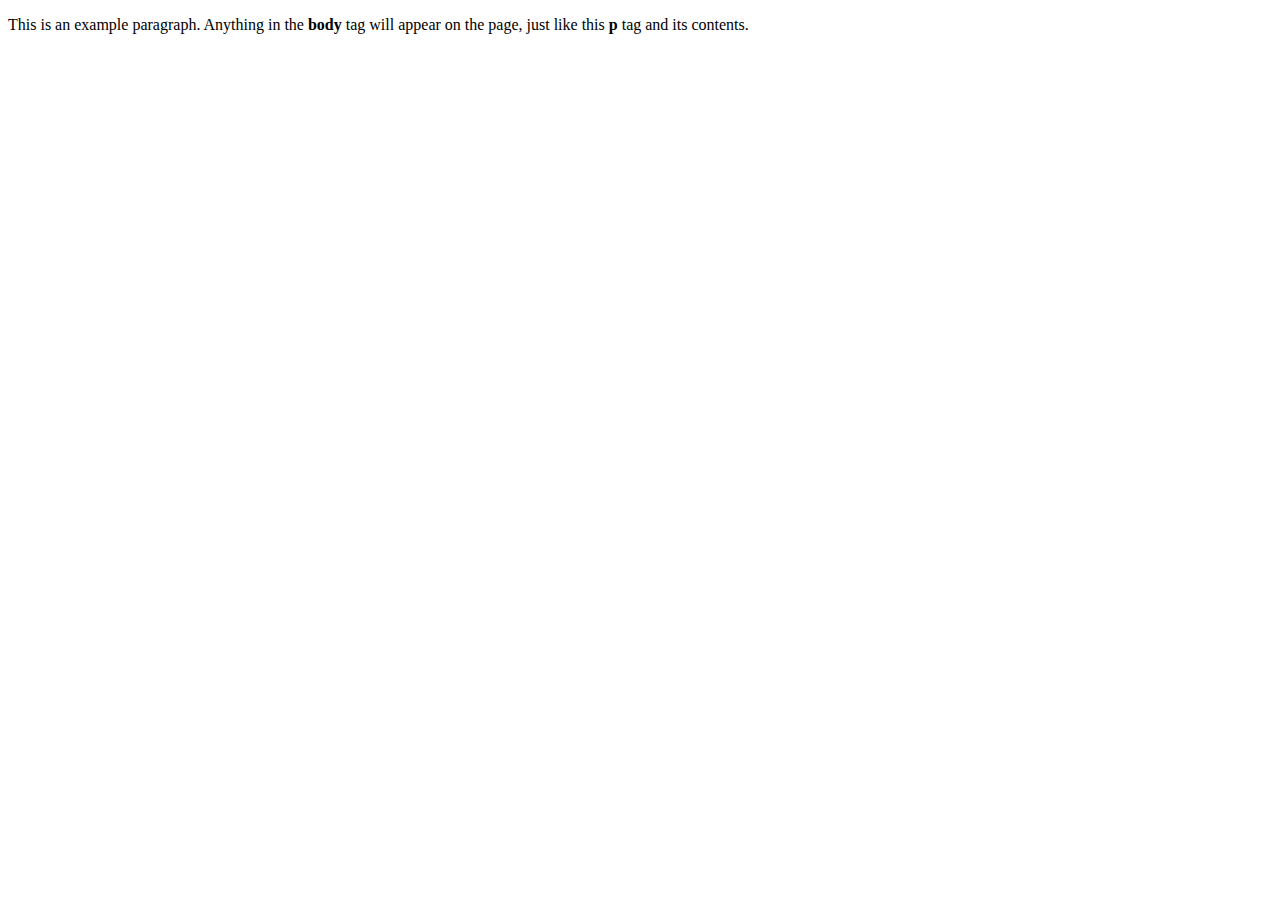
<file: index.html>
<!doctype html>
<html>
  <head>
    <title>This is the title of the webpage!</title>
  </head>
  <body>
   <p>This is an example paragraph. Anything in the <strong>body</strong> tag will appear on the page, just like this <strong>p</strong> tag and its contents.</p>
  </body>
</html>
</file>
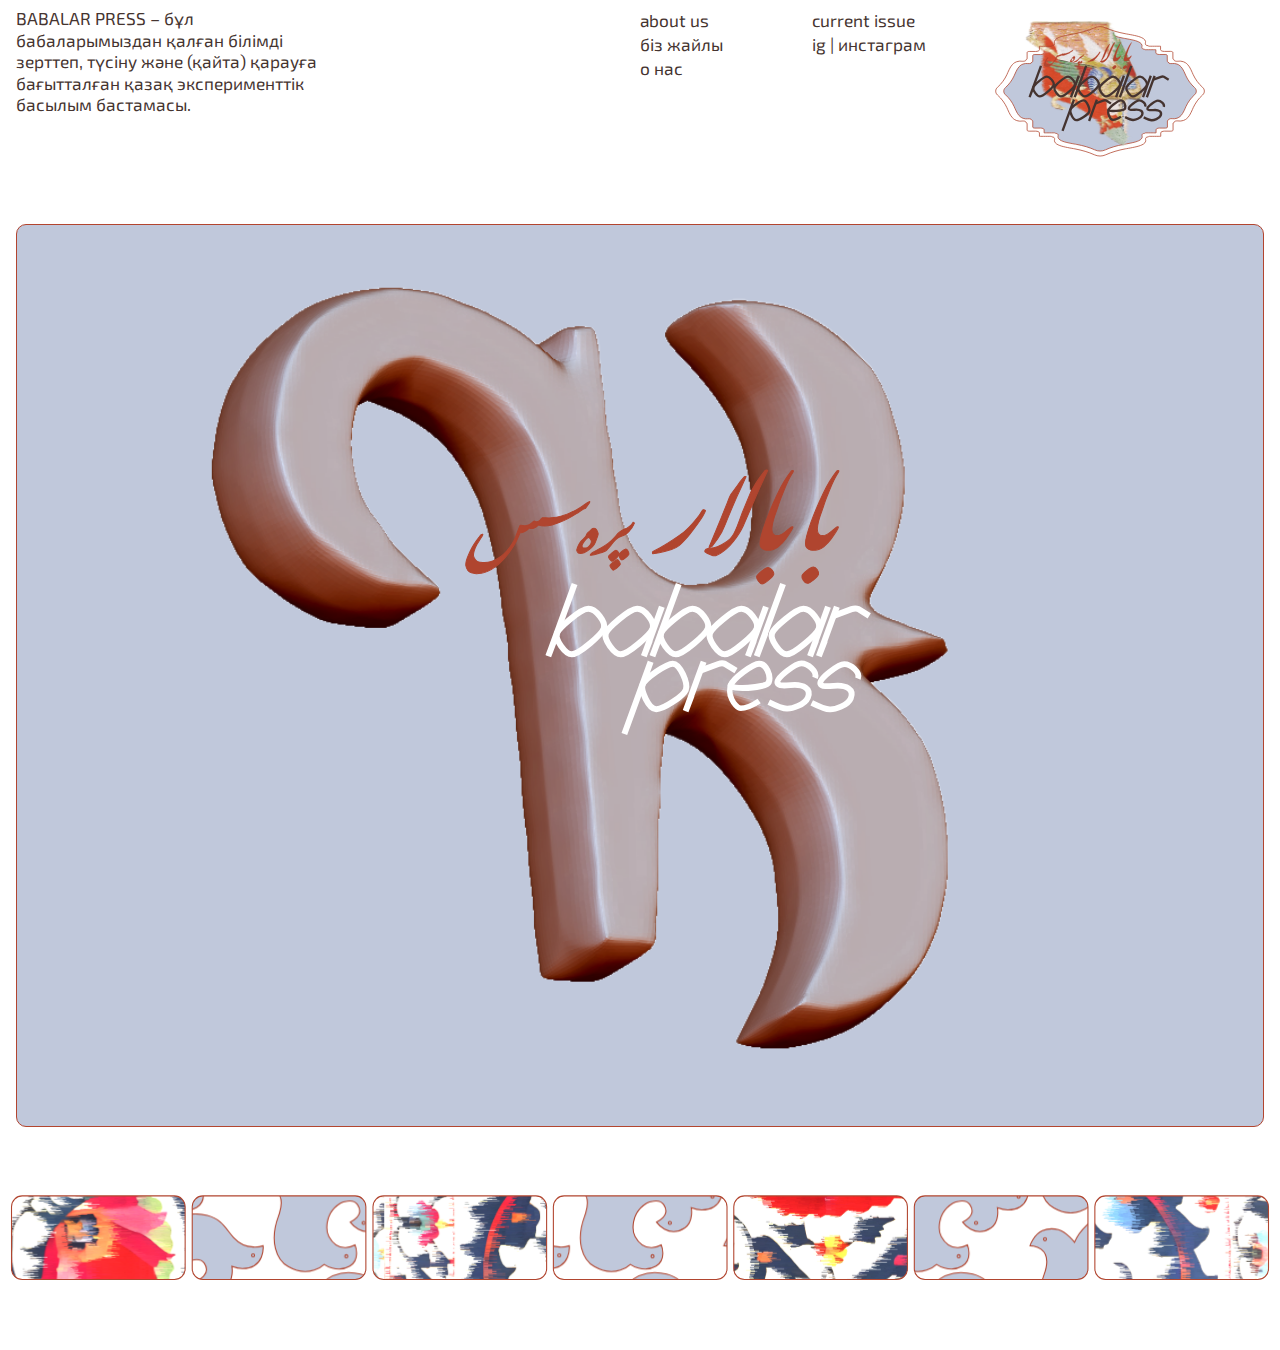
<file: docs/index.html>
<!doctype html>
<html>
  <head>
    <meta charset="utf-8">
    <meta name="viewport" content="width=device-width, initial-scale=1.0">
    <link href="css/style.css" type="text/css" rel="stylesheet">
    
    <!--fonts-->

    <link rel="preconnect" href="https://fonts.googleapis.com"> 
    <link rel="preconnect" href="https://fonts.gstatic.com" crossorigin> 
    <link href="https://fonts.googleapis.com/css2?family=Exo+2:ital,wght@0,100;0,200;0,300;0,400;0,500;0,600;0,700;0,800;0,900;1,100;1,200;1,300;1,400;1,500;1,600;1,700;1,800;1,900&family=Mulish:ital,wght@0,200;0,300;1,200;1,300&display=swap" rel="stylesheet">

    <script src="js/jquery-3.6.1.min.js"></script>
    <script>
      $( document ).ready(function() {
          console.log( "document loaded" );
      });
   
      $( window ).on( "load", function() {
          console.log( "window loaded" );
      });
      </script>

  </head>
  
  <body>


  <!--Homepage-->
  
  <div id="header">
  
    <div class="definition-marquee">
      <marquee id="marquee-definition">BABALAR PRESS – бұл бабаларымыздан қалған білімді зерттеп, түсіну және (қайта) қарауға бағытталған қазақ эксперименттік зерттеу, жазу және басылым бастамасы.</marquee>
    </div>


    <div class="grid-2">
      <div class="grid-2 def-div">
        <span id="definition" class="definition">BABALAR PRESS – бұл бабаларымыздан қалған білімді зерттеп, түсіну және (қайта) қарауға бағытталған қазақ эксперименттік зерттеу, жазу және басылым бастамасы.</span>
        <nav class="mobile-menu">menu</nav>
      </div>
    </div>
    <div class="grid-2">
      <div class="grid-4">
        <ul class="nav">
          <li><a id="link-about" href="about-us.html">about us</a></li>
          <li><a id="link-about" href="about-us.html">біз жайлы</a></li>
          <li><a id="link-about" href="about-us.html">о нас</a></li>
        </ul>
      </div>
      <div class="grid-4">
        <ul class="nav">
          <li><a id="" href="mailto:babalarpress@gmail.com">current issue</a></li>
          <li><a id="" href="https://www.instagram.com/babalarpress/" target="_blank">ig | инстаграм</a> 
          </li>
        </ul>
      </div>
      <div class="grid-4">
        <div class="nav logo">
          <a href="index.html"><img src="img/babalar-press-logo3.svg"></a>
        </div>
      </div>
    </div>
  
</div>

<div class="mobile-menu-content">

    <h2><a id="link-about" href="about-us.html">about us</a></h2>
    <h2><a id="link-about" href="about-us.html">біз жайлы</a></h2>
    <h2><a id="link-about" href="about-us.html">о нас</a></h2>
    <h2><a id="" href="mailto:babalarpress@gmail.com">current issue</a></h2>
    <h2><a id="" href="https://www.instagram.com/babalarpress/" target="_blank">ig</a></h2>
  
  </div>

  <div id="website-grid">
    <div class="grid-1">
      <img src="img/231.svg" /> 

    </div>

  </div>

  <div id="divider"><img src="img/divider.svg" /></div>
  
  <script src="js/sketch.js"></script>
  </body>
</html>
</file>
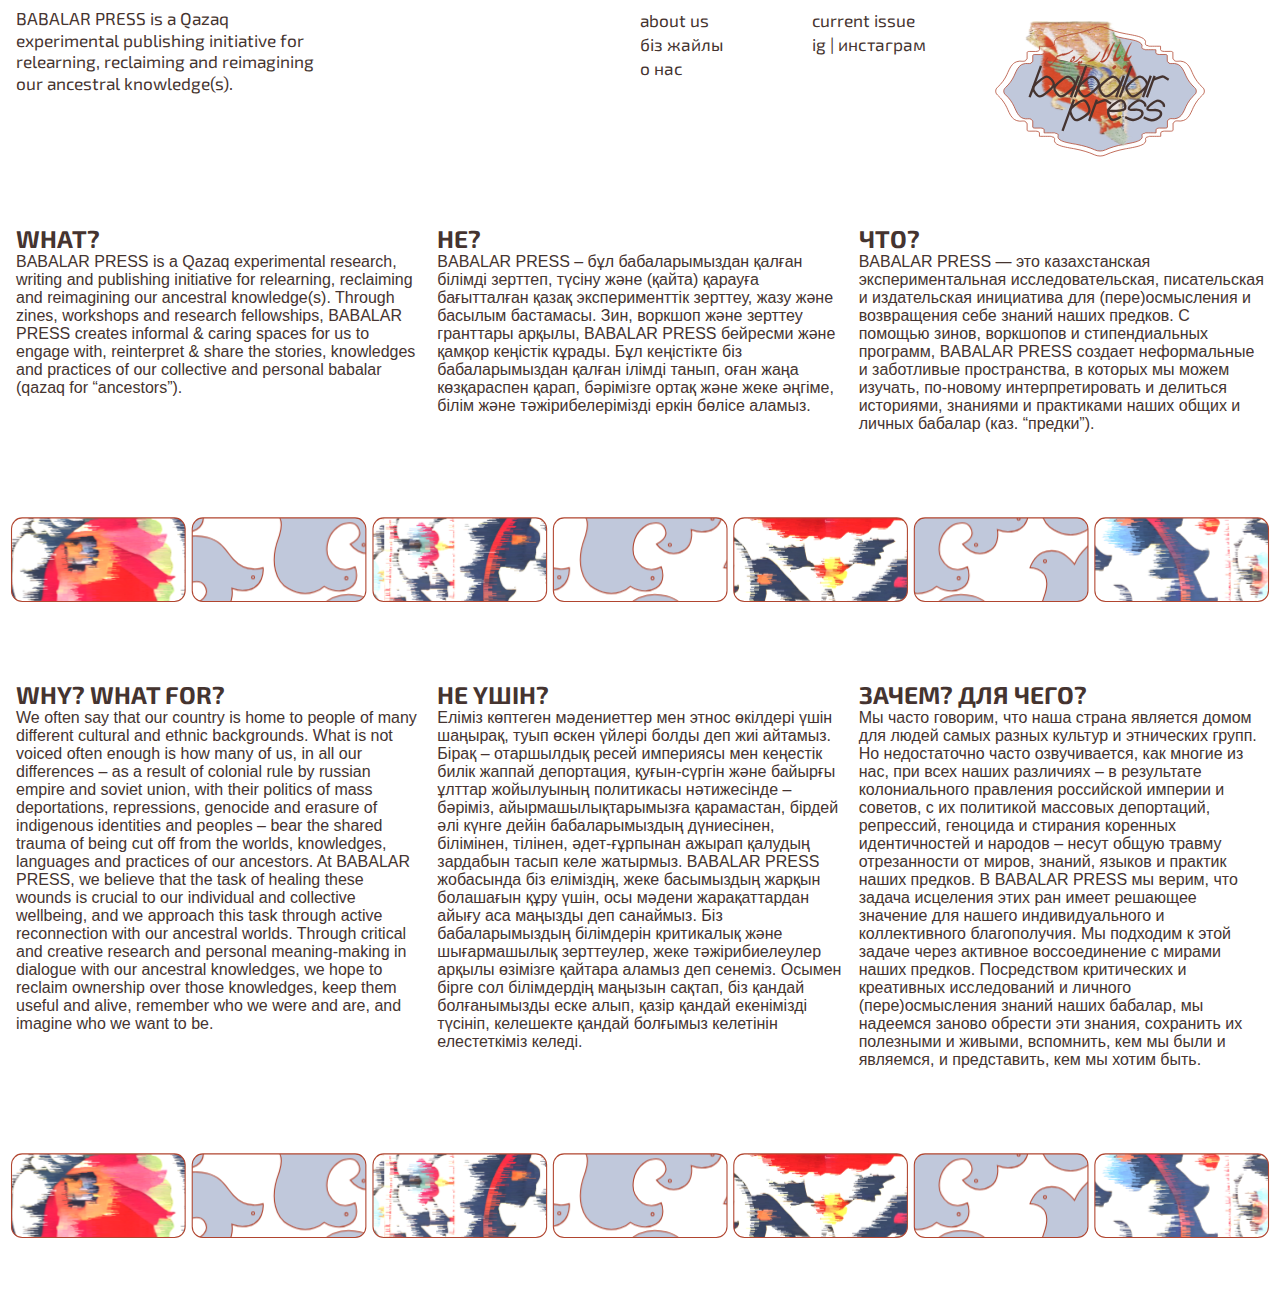
<file: docs/about-us.html>
<!doctype html>
<html>
  <head>
    <meta charset="utf-8">
    <meta name="viewport" content="width=device-width, initial-scale=1.0">
    <link href="css/style.css" type="text/css" rel="stylesheet">
    
    <!--fonts-->
    <link rel="preconnect" href="https://fonts.googleapis.com"> 
    <link rel="preconnect" href="https://fonts.gstatic.com" crossorigin> 
    <link href="https://fonts.googleapis.com/css2?family=Exo+2:ital,wght@0,100;0,200;0,300;0,400;0,500;0,600;0,700;0,800;0,900;1,100;1,200;1,300;1,400;1,500;1,600;1,700;1,800;1,900&family=Mulish:ital,wght@0,200;0,300;1,200;1,300&display=swap" rel="stylesheet">
    <script src="js/jquery-3.6.1.min.js"></script>
    <script>
      $( document ).ready(function() {
          console.log( "document loaded" );
      });
   
      $( window ).on( "load", function() {
          console.log( "window loaded" );
      });
      </script>
  
  </head>
  
  <body>

    <div id="header">
  
      <div class="definition-marquee">
        <marquee id="marquee-definition">BABALAR PRESS – бұл бабаларымыздан қалған білімді зерттеп, түсіну және (қайта) қарауға бағытталған қазақ эксперименттік зерттеу, жазу және басылым бастамасы.</marquee>
      </div>
  
  
      <div class="grid-2">
        <div class="grid-2 def-div">
          <span id="definition" class="definition">BABALAR PRESS – бұл бабаларымыздан қалған білімді зерттеп, түсіну және (қайта) қарауға бағытталған қазақ эксперименттік зерттеу, жазу және басылым бастамасы.</span>
          <nav class="mobile-menu">menu</nav>
        </div>
      </div>
      <div class="grid-2">
        <div class="grid-4">
          <ul class="nav">
            <li><a id="link-about" href="about-us.html">about us</a></li>
            <li><a id="link-about" href="about-us.html">біз жайлы</a></li>
            <li><a id="link-about" href="about-us.html">о нас</a></li>
          </ul>
        </div>
        <div class="grid-4">
          <ul class="nav">
            <li><a id="" href="mailto:babalarpress@gmail.com">current issue</a></li>
            <li><a id="" href="https://www.instagram.com/babalarpress/" target="_blank">ig  | инстаграм</a> 
            </li>
          </ul>
        </div>
        <div class="grid-4">
          <div class="nav logo">
            <a href="index.html"><img src="img/babalar-press-logo3.svg"></a>
          </div>
        </div>
      </div>
    
  </div>
  
  <div class="mobile-menu-content">
  
      <h2><a id="link-about" href="about-us.html">about us</a></h2>
      <h2><a id="link-about" href="about-us.html">біз жайлы</a></h2>
      <h2><a id="link-about" href="about-us.html">о нас</a></h2>
      <h2><a id="" href="mailto:babalarpress@gmail.com">current issue</a></h2>
      <h2><a id="" href="https://www.instagram.com/babalarpress/" target="_blank">ig</a></h2>
    
    </div>
  
   <!--About-us-->

    <section class="grid">
      <div class="grid_container2"> 
        <div class="item1">
          <h2>WHAT?</h2>
          <p>BABALAR PRESS is a Qazaq experimental research, writing and publishing initiative for relearning, reclaiming and reimagining our ancestral knowledge(s).
          Through zines, workshops and research fellowships, BABALAR PRESS creates informal & caring spaces for us to engage with, reinterpret & share the stories, knowledges and practices of our collective and personal babalar (qazaq for “ancestors”).</p>
        </div>

        <div class="item2">
          <h2>НЕ?</h2>
          <p>BABALAR PRESS – бұл бабаларымыздан қалған білімді зерттеп, түсіну және (қайта) қарауға бағытталған қазақ эксперименттік зерттеу, жазу және басылым бастамасы. 
          Зин, воркшоп және зерттеу гранттары арқылы, BABALAR PRESS бейресми және қамқор кеңістік кұрады. Бұл кеңістікте біз бабаларымыздан қалған ілімді танып, оған жаңа көзқараспен қарап, бәрімізге ортақ және жеке әңгіме, білім және тәжірибелерімізді еркін бөлісе аламыз.</p>
        </div>

        <div class="item3">
          <h2>ЧТО?</h2><p>BABALAR PRESS — это казахстанская экспериментальная исследовательская, писательская и издательская инициатива для (пере)осмысления и возвращения себе знаний наших предков.
          С помощью зинов, воркшопов и стипендиальных программ, BABALAR PRESS создает неформальные и заботливые пространства, в которых мы можем изучать, по-новому интерпретировать и делиться историями, знаниями и практиками наших общих и личных бабалар (каз. “предки”).</p>
        </div>

    </div>
  </section>

  <div id="divider"><img src="img/divider.svg" /></div>

  <section class="grid">
    <div class="grid_container3">  
      <div class="para1">
        <h2>WHY? WHAT FOR?</h2>
        <p>We often say that our country is home to people of many different cultural and ethnic backgrounds. What is not voiced often enough is how many of us, in all our differences – as a result of colonial rule by russian empire and soviet union, with their politics of mass deportations, repressions, genocide and erasure of indigenous identities and peoples – bear the shared trauma of being cut off from the worlds, knowledges, languages and practices of our ancestors.
        
        At BABALAR PRESS, we believe that the task of healing these wounds is crucial to our individual and collective wellbeing, and we approach this task through active reconnection with our ancestral worlds. Through critical and creative research and personal meaning-making in dialogue with our ancestral knowledges, we hope to reclaim ownership over those knowledges, keep them useful and alive, remember who we were and are, and imagine who we want to be.
        </p>
      </div>

      <div class="para2">
        <h2>НЕ ҮШІН?</h2>
        <p>Еліміз көптеген мәдениеттер мен этнос өкілдері үшін шаңырақ, туып өскен үйлері болды деп жиі айтамыз. Бірақ – отаршылдық ресей империясы мен кеңестік билік жаппай депортация, қуғын-сүргін және байырғы ұлттар жойылуының политикасы нәтижесінде – бәріміз, айырмашылықтарымызға қарамастан, бірдей әлі күнге дейін бабаларымыздың дүниесінен, білімінен, тілінен, әдет-ғұрпынан ажырап қалудың зардабын тасып келе жатырмыз.

        BABALAR PRESS жобасында біз еліміздің, жеке басымыздың жарқын болашағын құру үшін, осы мәдени жарақаттардан айығу аса маңызды деп санаймыз. Біз бабаларымыздың білімдерін критикалық және шығармашылық зерттеулер, жеке тәжірибиелеулер арқылы өзімізге қайтара аламыз деп сенеміз. Осымен бірге сол білімдердің маңызын сақтап, біз қандай болғанымызды еске алып, қазір қандай екенімізді түсініп, келешекте қандай болғымыз келетінін елестеткіміз келеді.
        </p>
      </div>

      <div class="para3">
        <h2>ЗАЧЕМ? ДЛЯ ЧЕГО?</h2>
        <p>Мы часто говорим, что наша страна является домом для людей самых разных культур и этнических групп. Но недостаточно часто озвучивается, как многие из нас, при всех наших различиях – в результате колониального правления российской империи и советов, с их политикой массовых депортаций, репрессий, геноцида и стирания коренных идентичностей и народов – несут общую травму отрезанности от миров, знаний, языков и практик наших предков.

        В BABALAR PRESS мы верим, что задача исцеления этих ран имеет решающее значение для нашего индивидуального и коллективного благополучия. Мы подходим к этой задаче через активное воссоединение с мирами наших предков. Посредством критических и креативных исследований и личного (пере)осмысления знаний наших бабалар, мы надеемся заново обрести эти знания, сохранить их полезными и живыми, вспомнить, кем мы были и являемся, и представить, кем мы хотим быть.
        </p>
      </div>

  </div> 
</section>

<div id="divider"><img src="img/divider.svg" /></div>

<script src="js/sketch.js"></script>

  </body>
</html>
</file>
<file: docs/css/style.css>
:root {
  --header-height: 180px;
  --text-margin: 10vh;
  --body-margin: 1.25vw;
  --footer-height: 32px;

  --small-text: var(--main-small-text);
  --small-line-height: var(--main-small-line-height);
  --medium-text: var(--main-medium-text);
  --medium-line-height: var(--main-medium-line-height);
  --large-text: var(--main-large-text);
  --large-line-height: var(--main-large-line-height);

  /* default font */
  --main-small-text: calc(16px + 0.1vw);
  --main-small-line-height: 1;
  --main-medium-text: calc(20px + 0.34vw);
  --main-medium-line-height: 1.1;
  --main-large-text: calc(24px + 2vw);
  --main-large-line-height: 1;

  --main-title-font: 'Exo 2', sans-serif;
  --main-header-font: 'Exo 2', sans-serif;
  --main-body-font: 'Mulish', sans-serif;
  --main-special-font: courier, 'Courier', sans-serif;

}

html {
  box-sizing: border-box;
  scroll-behavior: smooth;
}

*,
*:before,
*:after {
  box-sizing: inherit;
}

body {
    margin: 0;
    font: var(--main-title-font);
    /*color: inherit;*/
}

h1,
h2,
h3,
h4,
h5,
p,
ul,
li {
    margin: 0;
}

h1, .mobile-menu {

  font-size: var(--large-text) !important;
  font-weight: lighter;
  font-family: var(--main-title-font);
}

h2, .mobile-menu-content h2 a {
  font-size: var(--medium-text);
  font-family: var(--main-title-font);
  /* font-weight: bold; */
}

p {
  font-size: 1rem;
  font-family: 'Montserrat Alternates', sans-serif;
  font-weight:300;
  color: #453430;
}

.hide {
  display: inline-block;
  height: 0px !important;
  width: 0px !important;
  visibility: hidden;
  opacity: 0;
}

.hide-content {
  display: none;
}

.show {
  display: block;
  height: auto;
  visibility: visible;
  opacity: 1;
}

a {
  transition: all .2s ease-in-out;
  -moz-transition: all .2s ease-in-out;
  -ms-transition: all .2s ease-in-out;
  -o-transition: all .2s ease-in-out;
}


/*homepage*/ 

#header {
  position: absolute;
  top: 0px;
  left: 0px;
  width: 100%;
  display: flex;
  justify-content: space-between;
  padding: calc(var(--body-margin)/2) var(--body-margin);
  z-index: 10000;
  background: none;
  color: #453430;
  font-family: var(--main-header-font);
  font-weight: normal;
  font-size: var(--small-text);
  line-height: 1.25;
}


      .definition-marquee {
        display: none;
        visibility: hidden;
      }

      #header .grid-2 {
        width: 50%;
        display: flex;
        gap: var(--body-margin);
        padding-left: calc(var(--body-margin)/2) var(--body-margin);
        box-sizing: border-box;
      }

      #header .grid-2 .grid-2 {
        padding-left: 0px !important;
      }

      #header .grid-4 {
        width: 25%;
      }


      #header .grid-4 .nav a {
        color: #453430;
        text-decoration: none;
        line-height: 1.4;
      }

      #header .grid-4 .nav a:hover {
        text-decoration: underline;
      }

      #header ul {
        list-style: none;
        padding-inline-start: 0px !important;
      }

      #header .logo img {
        max-height: calc(var(--header-height) - calc(var(--body-margin)));
        height: var(--header-height);
        width: auto;
        float: inline-start;
      }

      .def-div {
        cursor: pointer;
        transition: all .2s ease-in-out;
        -moz-transition: all .2s ease-in-out;
        -ms-transition: all .2s ease-in-out;
        -o-transition: all .2s ease-in-out;
      }

      .def-div:hover {
        opacity: .6;
      }

      .logo, .mobile-menu {
        transition: all .2s ease-in-out;
        -moz-transition: all .2s ease-in-out;
        -ms-transition: all .2s ease-in-out;
        -o-transition: all .2s ease-in-out;
      }

      .mobile-menu.hide-menu {
        /* opacity: 0; */
        pointer-events: none;
      }

      .mobile-menu, .mobile-menu-content {
        display: none;
      }

      .logo:hover, .mobile-menu:hover {
        opacity: .6;
      }


      .mobile-menu-content {
        opacity: 0;
        transition: all .2s ease-in-out;
        -moz-transition: all .2s ease-in-out;
        -ms-transition: all .2s ease-in-out;
        -o-transition: all .2s ease-in-out;
        display: flex;
        height: 0px;
        overflow: hidden;
      }  


#website-grid {
        display: grid;
        padding-top: calc(var(--header-height)*1.2);
        height: 100%;
      }
      
  .grid-1 {
        border: 1px solid rgb(179,69,47);
        border-radius: 10px;
        background-color: #C0C8DB;
        margin: calc(var(--body-margin)/2) var(--body-margin);
        position: flex;
        height: 100%;
      }



/*about-us*/

  .grid_container2 {
    /*border-radius: 15px;
    border: 1px solid rgb(179,69,47); */ 
    margin: calc(var(--body-margin)/2) var(--body-margin);
    padding-top: calc(var(--header-height)*1.2);
    background-color: rgb(255, 255, 255);
    display: grid;
    color: #453430;
    font-family: var(--main-body-font);
    font-weight: 200;
    grid-template-columns: repeat(auto-fit, minmax(300px, 1fr));
    grid-template-rows: repeat(auto-fit, minmax(20px,1fr));
    grid-gap: 1rem;
  }


  .item1 {
    background-color: rgb(255, 255, 255);
  }

  .item2 {
    background-color: rgb(255, 255, 255);
  }

  .item3 {
    background-color: rgb(255, 255, 255);
  }

  .grid_container3 {
    border-radius: 15px;
    margin: calc(var(--body-margin)/2) var(--body-margin);
    display: grid;
    color: #453430;
    font-family: var(--main-body-font);
    font-weight: 200;
    grid-template-columns: repeat(auto-fit, minmax(250px, 1fr));
    grid-template-rows: repeat(auto-fit, minmax(250px,1fr));
    grid-gap: 1rem;
  }



 .hide-desk {
    display: none;
  }
  .hide-mobile {
    display:  block;
  } 
  


@media all and (orientation: landscape) {

}

@media all and (orientation: portrait) {

}

@media (max-width: 768px) {

.hide-desk {
    display: block;
  }

.hide-mobile {
    display: none;
  }

  

      :root {
          --text-margin: 10vh;
          --body-margin: 1.25vw;
          --program-margin: 1.5vw;
        }
  
  ul.nav {
    display: none;
  }
   
  #header {
    display: block !important;
    }

    #header .grid-4 {
      width: 100%;
      float: left;
      display: block !important;
    }

    #header .grid-2 {
      width: 50%;
      float: left;
      display: inline-block !important;
    }

    #header .grid-2 .grid-2 {
      width: 50%;
      float: left;
      display: inline-block !important;
    }

    #header .logo {
      float: right;
      text-align: right;
      display: block;
      width: 100%;
    }

    #header .logo img{
      float: right;
      position: absolute;
      right: var(--body-margin);
      width: auto;
      height: 60px;
    }

    .mobile-menu {
      display: inline-block;
      cursor: pointer;
    }

    .mobile-menu-content-show {
      opacity: 1;
      display: flex;
      position: absolute;
      left: var(--body-margin);
      top: 80px;
      height: 10%;
      z-index: 999999999999;
      width: calc(100% - var(--body-margin)*2);
      text-align: left;
      flex-direction: row;
      flex-wrap: wrap;
      align-content: stretch;
      justify-content: left;
      align-items: stretch;
    }

    .mobile-menu-content h2{
      display: inline-block;
      font-weight: lighter;
    }

    .mobile-menu-content a{
      color: #691010;
      text-decoration: none;
      margin: calc(var(--body-margin)*2);
      line-height: 1.5;
    }

    .mobile-menu-content a:hover {
      opacity: .6;
    }

    .definition {
      visibility: hidden;
      display: none;
      height: 0px;
    }

    .definition-marquee {
      display: block;
      visibility: visible;
      background: none;
      color: #453430;
      height: calc(var(--footer-height) - var(--body-margin)/2);
      line-height: calc(var(--footer-height) - var(--body-margin)/2);
    }

#website-grid {
      display: grid;
      padding-top: calc(var(--header-height)*1.2);
      height: 100%;
    }
    
    .grid-1 {
      border: 1px solid rgb(179,69,47);
      border-radius: 10px;
      background-color: #C0C8DB;
      margin: calc(var(--body-margin)/2) var(--body-margin);
      position: flex;
      /*height: 100%;*/
    }


/*about-us*/

    .grid_container2 {
      /*border-radius: 15px;
      border: 1px solid rgb(179,69,47); */ 
      margin: calc(var(--body-margin)/2) var(--body-margin);
      padding-top: calc(var(--header-height)*1.2);
      background-color: rgb(255, 255, 255);
      display: grid;
      color: #453430;
      font-family: var(--main-body-font);
      font-weight: 200;
      grid-template-columns: repeat(auto-fit, minmax(300px, 1fr));
      grid-template-rows: repeat(auto-fit, minmax(20px,1fr));
      grid-gap: 1rem;
    }
    
    
    .item1 {
      background-color: rgb(255, 255, 255);
    }
    
    .item2 {
      background-color: rgb(255, 255, 255);
    }
    
    .item3 {
      background-color: rgb(255, 255, 255);
    }
    
    .grid_container3 {
      border-radius: 15px;
      margin: calc(var(--body-margin)/2) var(--body-margin);
      display: grid;
      color: #453430;
      font-family: var(--main-body-font);
      font-weight: 200;
      grid-template-columns: repeat(auto-fit, minmax(250px, 1fr));
      grid-template-rows: repeat(auto-fit, minmax(250px,1fr));
      grid-gap: 1rem;
    }    



  }
</file>
